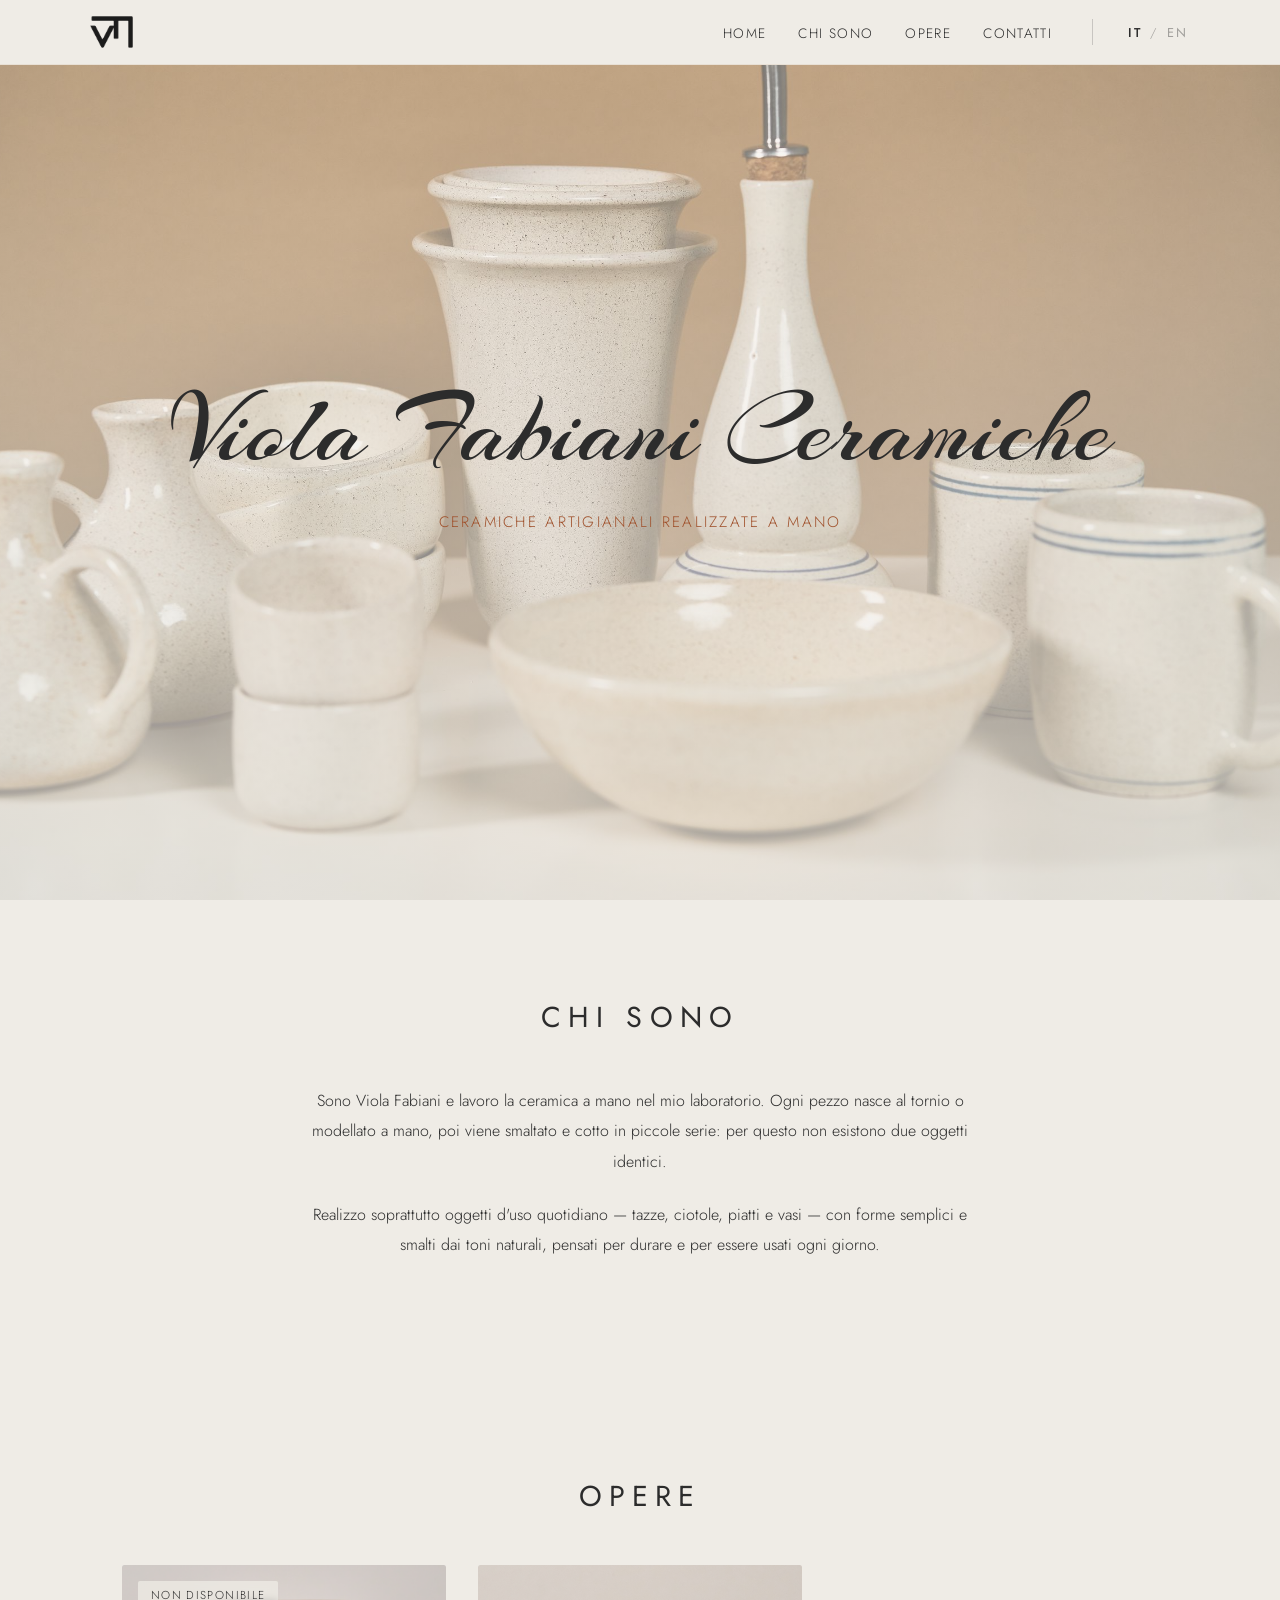
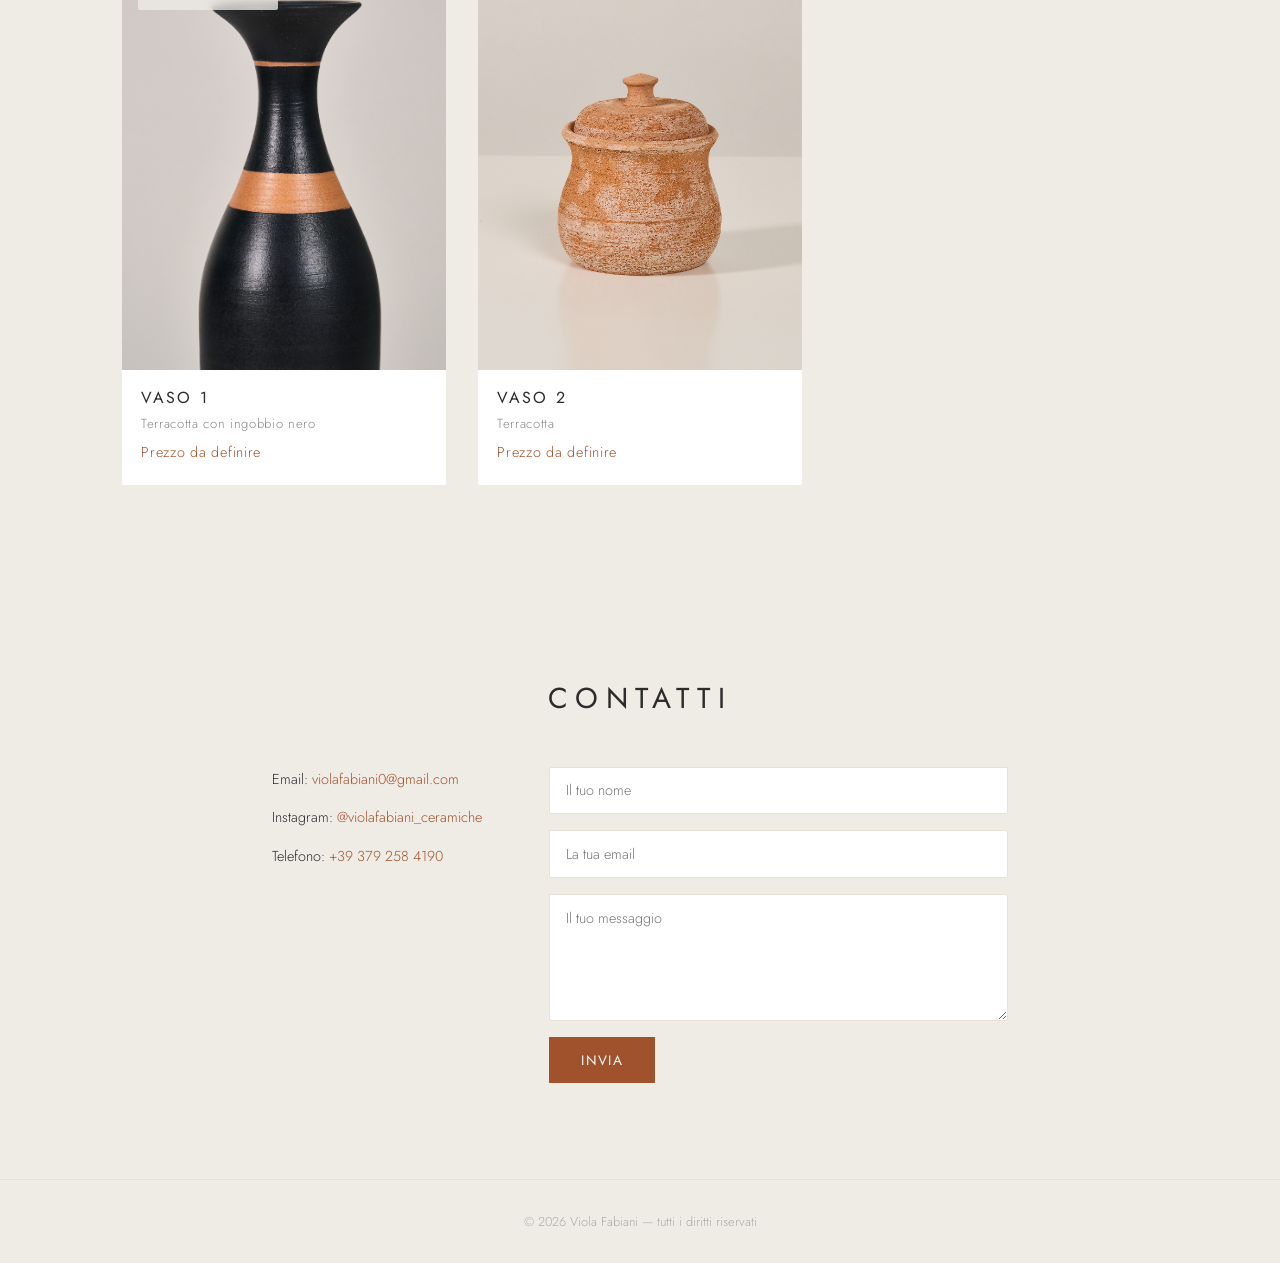
<file: index.html>
<!DOCTYPE html>
<html lang="it">
  <head>
    <meta charset="UTF-8" />
    <meta name="viewport" content="width=device-width, initial-scale=1.0" />
    <title>Viola Fabiani Ceramiche</title>
    <link rel="preconnect" href="https://fonts.googleapis.com" />
    <link rel="preconnect" href="https://fonts.gstatic.com" crossorigin />
    <link
      href="https://fonts.googleapis.com/css2?family=Arizonia&family=Jost:wght@300;400;500&display=swap"
      rel="stylesheet"
    />
    <link rel="icon" type="image/png" sizes="32x32" href="img/favicon-32.png?v=3" />
    <link rel="apple-touch-icon" href="img/apple-touch-icon.png?v=3" />
    <link rel="stylesheet" href="style.css" />
  </head>

  <body>

    <!-- HEADER / NAVIGAZIONE -->
    <!-- I testi con data-i18n vengono tradotti da lingua.js -->
    <header>
      <nav>
        <a href="#home" class="nav-logo"><img src="img/logo-vf.png?v=3" alt="Viola Fabiani Ceramiche" /></a>
        <ul id="menu-principale">
          <li><a href="#home" data-i18n="nav.home">Home</a></li>
          <li><a href="#chi-sono" data-i18n="nav.chiSono">Chi sono</a></li>
          <li><a href="#opere" data-i18n="nav.opere">Opere</a></li>
          <li><a href="#contatti" data-i18n="nav.contatti">Contatti</a></li>
        </ul>
        <div class="lingua-switch" aria-label="Lingua / Language">
          <button type="button" data-lingua="it" lang="it" title="Italiano">IT</button>
          <span aria-hidden="true">/</span>
          <button type="button" data-lingua="en" lang="en" title="English">EN</button>
        </div>
        <!-- Pulsante ☰ visibile solo su smartphone (gestito da menu.js) -->
        <button type="button" class="menu-toggle" aria-label="Menu" aria-expanded="false" aria-controls="menu-principale">
          <span></span><span></span><span></span>
        </button>
      </nav>
    </header>

    <!-- SEZIONE HERO -->
    <section id="home">
      <div class="hero-content">
        <h1>Viola Fabiani Ceramiche</h1>
        <p data-i18n="hero.sottotitolo">Ceramiche artigianali realizzate a mano</p>
      </div>
    </section>

    <!-- SEZIONE CHI SONO -->
    <!-- TESTO SEGNAPOSTO: i testi (italiano e inglese) si modificano in lingua.js -->
    <section id="chi-sono">
      <h2 data-i18n="chiSono.titolo">Chi sono</h2>
      <div class="chi-sono-testo">
        <p data-i18n="chiSono.p1">
          Sono Viola Fabiani e lavoro la ceramica a mano nel mio laboratorio.
          Ogni pezzo nasce al tornio o modellato a mano, poi viene smaltato e
          cotto in piccole serie: per questo non esistono due oggetti identici.
        </p>
        <p data-i18n="chiSono.p2">
          Realizzo soprattutto oggetti d'uso quotidiano — tazze, ciotole,
          piatti e vasi — con forme semplici e smalti dai toni naturali, pensati
          per durare e per essere usati ogni giorno.
        </p>
      </div>
    </section>

    <!-- SEZIONE OPERE -->
    <section id="opere">
      <h2 data-i18n="opere.titolo">Opere</h2>
      <div id="gallery-grid">
        <!-- Le card verranno generate da main.js -->
      </div>
    </section>

    <!-- SEZIONE CONTATTI -->
    <section id="contatti">
      <h2 data-i18n="contatti.titolo">Contatti</h2>
      <div class="contatti-wrapper">

        <div class="contatti-info">
          <p>Email: <a href="mailto:violafabiani0@gmail.com">violafabiani0@gmail.com</a></p>
          <p>Instagram: <a href="https://instagram.com/violafabiani_ceramiche" target="_blank">@violafabiani_ceramiche</a></p>
          <p><span data-i18n="contatti.telefono">Telefono:</span> <a href="tel:+393792584190">+39 379 258 4190</a></p>
        </div>

        <form id="contact-form" action="https://formspree.io/f/XXXXXXXX" method="POST">
          <input type="text" name="name" placeholder="Il tuo nome" data-i18n-placeholder="form.nome" required />
          <input type="email" name="email" placeholder="La tua email" data-i18n-placeholder="form.email" required />
          <textarea name="message" placeholder="Il tuo messaggio" data-i18n-placeholder="form.messaggio" rows="5" required></textarea>
          <button type="submit" data-i18n="form.invia">Invia</button>
        </form>

      </div>
    </section>

    <!-- FOOTER -->
    <footer>
      <p data-i18n="footer.diritti">© 2026 Viola Fabiani — tutti i diritti riservati</p>
    </footer>

    <script src="lingua.js"></script>
    <script src="menu.js"></script>
    <script src="main.js"></script>
  </body>
</html>
</file>
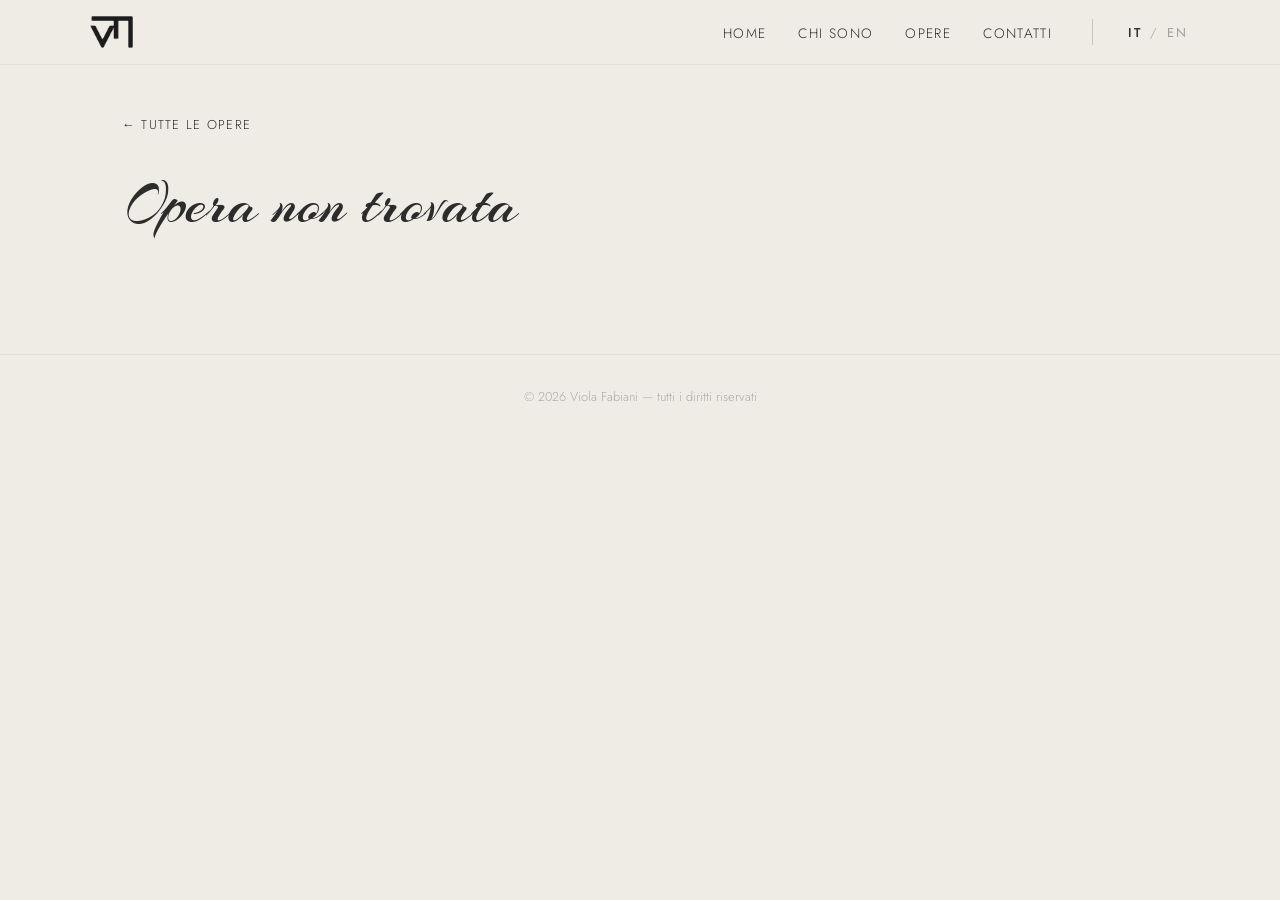
<file: opera.html>
<!DOCTYPE html>
<html lang="it">
  <head>
    <meta charset="UTF-8" />
    <meta name="viewport" content="width=device-width, initial-scale=1.0" />
    <title>Opera — Viola Fabiani Ceramiche</title>
    <link rel="preconnect" href="https://fonts.googleapis.com" />
    <link rel="preconnect" href="https://fonts.gstatic.com" crossorigin />
    <link
      href="https://fonts.googleapis.com/css2?family=Arizonia&family=Jost:wght@300;400;500&display=swap"
      rel="stylesheet"
    />
    <link rel="icon" type="image/png" sizes="32x32" href="img/favicon-32.png?v=3" />
    <link rel="apple-touch-icon" href="img/apple-touch-icon.png?v=3" />
    <link rel="stylesheet" href="style.css" />
  </head>

  <body>

    <!-- HEADER / NAVIGAZIONE -->
    <!-- I testi con data-i18n vengono tradotti da lingua.js -->
    <header>
      <nav>
        <a href="index.html" class="nav-logo"><img src="img/logo-vf.png?v=3" alt="Viola Fabiani Ceramiche" /></a>
        <ul id="menu-principale">
          <li><a href="index.html#home" data-i18n="nav.home">Home</a></li>
          <li><a href="index.html#chi-sono" data-i18n="nav.chiSono">Chi sono</a></li>
          <li><a href="index.html#opere" data-i18n="nav.opere">Opere</a></li>
          <li><a href="index.html#contatti" data-i18n="nav.contatti">Contatti</a></li>
        </ul>
        <div class="lingua-switch" aria-label="Lingua / Language">
          <button type="button" data-lingua="it" lang="it" title="Italiano">IT</button>
          <span aria-hidden="true">/</span>
          <button type="button" data-lingua="en" lang="en" title="English">EN</button>
        </div>
        <!-- Pulsante ☰ visibile solo su smartphone (gestito da menu.js) -->
        <button type="button" class="menu-toggle" aria-label="Menu" aria-expanded="false" aria-controls="menu-principale">
          <span></span><span></span><span></span>
        </button>
      </nav>
    </header>

    <!-- DETTAGLIO OPERA (riempito da opera.js) -->
    <main id="dettaglio-opera">
      <a href="index.html#opere" class="torna-indietro" data-i18n="opera.tutte">← Tutte le opere</a>

      <div class="dettaglio-wrapper">
        <div class="dettaglio-foto">
          <img id="foto-principale" alt="" />
          <div id="miniature"></div>
        </div>

        <div class="dettaglio-info">
          <h1 id="opera-titolo"></h1>
          <p id="opera-materiale" class="opera-materiale"></p>
          <p id="opera-descrizione" class="opera-descrizione"></p>
          <p id="opera-prezzo" class="opera-prezzo"></p>
          <a href="index.html#contatti" class="bottone" data-i18n="opera.contattami">Per info contattami</a>
        </div>
      </div>
    </main>

    <!-- FOOTER -->
    <footer>
      <p data-i18n="footer.diritti">© 2026 Viola Fabiani — tutti i diritti riservati</p>
    </footer>

    <script src="lingua.js"></script>
    <script src="menu.js"></script>
    <script src="opera.js"></script>
  </body>
</html>
</file>
<file: style.css>
/* ========================
   VARIABILI E RESET
======================== */
:root {
  --colore-sfondo: #efece6;
  --colore-testo: #2c2c2c;
  --colore-accento: #a0522d;
  --colore-chiaro: #e8e0d5;
  /* Corsivo calligrafico, come la firma sul biglietto da visita */
  --font-firma: "Arizonia", cursive;
  /* Sans geometrico a tratto uniforme, come il monogramma VF */
  --font-titoli: "Jost", sans-serif;
  --font-testo: "Jost", sans-serif;
}

* {
  margin: 0;
  padding: 0;
  box-sizing: border-box;
}

html {
  scroll-behavior: smooth;
}

body {
  background-color: var(--colore-sfondo);
  color: var(--colore-testo);
  font-family: var(--font-testo);
  font-weight: 300;
}

/* ========================
   HEADER E NAVIGAZIONE
======================== */
header {
  position: fixed;
  top: 0;
  width: 100%;
  background-color: var(--colore-sfondo);
  border-bottom: 1px solid var(--colore-chiaro);
  z-index: 100;
  padding: 1rem 2rem;
}

nav {
  display: flex;
  justify-content: space-between;
  align-items: center;
  max-width: 1100px;
  margin: 0 auto;
}

.nav-logo {
  display: flex;
  align-items: center;
}

.nav-logo img {
  height: 32px;
  width: auto;
  display: block;
}

nav ul {
  list-style: none;
  display: flex;
  gap: 2rem;
  margin-left: auto; /* menu e selettore lingua allineati a destra */
}

nav ul a {
  text-decoration: none;
  color: var(--colore-testo);
  font-size: 0.85rem;
  letter-spacing: 0.1em;
  text-transform: uppercase;
  transition: color 0.2s;
}

nav ul a:hover {
  color: var(--colore-accento);
}

/* Selettore lingua IT / EN */
.lingua-switch {
  display: flex;
  align-items: center;
  gap: 0.4rem;
  margin-left: 2.5rem;
  padding-left: 2rem;
  border-left: 1px solid rgba(44, 44, 44, 0.2);
  font-size: 0.8rem;
  letter-spacing: 0.1em;
  color: rgba(44, 44, 44, 0.4);
}

.lingua-switch button {
  background: none;
  border: none;
  padding: 0.2rem;
  font-family: var(--font-testo);
  font-size: inherit;
  letter-spacing: inherit;
  color: inherit;
  cursor: pointer;
  transition: color 0.2s;
}

.lingua-switch button:hover {
  color: var(--colore-accento);
}

.lingua-switch button.attiva {
  color: var(--colore-testo);
  font-weight: 500;
}

/* Pulsante ☰: nascosto su computer, mostrato su smartphone */
.menu-toggle {
  display: none;
  flex-direction: column;
  justify-content: center;
  gap: 5px;
  width: 44px;
  height: 44px;
  margin-right: -10px; /* allinea le linee al bordo pur con un'area di tocco ampia */
  padding: 10px;
  background: none;
  border: none;
  cursor: pointer;
}

.menu-toggle span {
  display: block;
  height: 1.5px;
  background-color: var(--colore-testo);
  transition: transform 0.25s, opacity 0.2s;
}

/* ☰ → ✕ quando il menu è aperto */
.menu-aperto .menu-toggle span:nth-child(1) {
  transform: translateY(6.5px) rotate(45deg);
}
.menu-aperto .menu-toggle span:nth-child(2) {
  opacity: 0;
}
.menu-aperto .menu-toggle span:nth-child(3) {
  transform: translateY(-6.5px) rotate(-45deg);
}

/* ========================
   HERO
======================== */
#home {
  height: 100vh;
  height: 100svh; /* su smartphone esclude le barre del browser */
  max-width: none; /* la foto occupa tutta la larghezza dello schermo */
  /* Velo color crema sopra la foto: la tiene in secondo piano
     e lascia il titolo ben leggibile. Aumentare 0.72 per schiarire di più. */
  background:
    linear-gradient(rgba(239, 236, 230, 0.40), rgba(239, 236, 230, 0.72)),
    url("img/foto-principale-web.jpg") center / cover no-repeat,
    var(--colore-chiaro);
  display: flex;
  align-items: center;
  justify-content: center;
  text-align: center;
  padding: 2rem;
}

.hero-content h1 {
  font-family: var(--font-firma);
  font-size: clamp(3rem, 8vw, 6.5rem);
  font-weight: 400;
  margin-bottom: 1rem;
}

.hero-content p {
  font-size: 0.95rem;
  letter-spacing: 0.15em;
  text-transform: uppercase;
  color: var(--colore-accento);
}

/* ========================
   SEZIONI GENERALI
======================== */
section {
  padding: 6rem 2rem;
  max-width: 1100px;
  margin: 0 auto;
  scroll-margin-top: 4rem; /* compensa l'header fisso quando si arriva dal menu */
}

section h2 {
  font-family: var(--font-titoli);
  font-size: clamp(1.3rem, 2.5vw, 1.8rem);
  font-weight: 400;
  margin-bottom: 3rem;
  text-align: center;
  text-transform: uppercase;
  letter-spacing: 0.25em;
}

/* ========================
   CHI SONO
======================== */
#chi-sono {
  max-width: 750px;
  scroll-margin-top: 4rem; /* compensa l'header fisso */
}

.chi-sono-testo p {
  font-size: 1rem;
  line-height: 1.9;
  margin-bottom: 1.4rem;
  text-align: center;
}

/* ========================
   GALLERIA
======================== */
#galleria {
  max-width: 1100px;
}

#gallery-grid {
  display: grid;
  grid-template-columns: repeat(auto-fill, minmax(280px, 1fr));
  gap: 2rem;
}

.card {
  position: relative; /* riferimento per l'etichetta "Non disponibile" */
  display: block;
  text-decoration: none;
  color: inherit;
  background-color: white;
  border-radius: 2px;
  overflow: hidden;
  transition: transform 0.3s, box-shadow 0.3s;
}

/* Effetto al passaggio del mouse solo dove c'è un mouse
   (sui touchscreen resterebbe "attivo" dopo il tocco) */
@media (hover: hover) {
  .card:hover {
    transform: translateY(-4px);
    box-shadow: 0 8px 24px rgba(0, 0, 0, 0.08);
  }
}

.card img {
  width: 100%;
  aspect-ratio: 4 / 5;
  object-fit: cover;
  display: block;
}

.badge-non-disponibile {
  position: absolute;
  top: 1rem;
  left: 1rem;
  z-index: 1;
  padding: 0.4rem 0.8rem;
  background-color: rgba(239, 236, 230, 0.75); /* colore sfondo, semi trasparente */
  backdrop-filter: blur(4px);
  -webkit-backdrop-filter: blur(4px);
  color: var(--colore-testo);
  font-size: 0.72rem;
  letter-spacing: 0.12em;
  text-transform: uppercase;
  border-radius: 2px;
}

.card-info {
  padding: 1rem 1.2rem 1.4rem;
}

.card-info h3 {
  font-family: var(--font-titoli);
  font-size: 1rem;
  font-weight: 400;
  text-transform: uppercase;
  letter-spacing: 0.15em;
  margin-bottom: 0.3rem;
}

.card-info p {
  font-size: 0.82rem;
  color: #888;
  letter-spacing: 0.05em;
}

.card-info .prezzo {
  margin-top: 0.6rem;
  font-size: 0.9rem;
  color: var(--colore-accento);
}

/* ========================
   PAGINA DETTAGLIO OPERA
======================== */
#dettaglio-opera {
  max-width: 1100px;
  margin: 0 auto;
  padding: 7rem 2rem 5rem; /* spazio in alto per l'header fisso */
}

.torna-indietro {
  display: inline-block;
  margin-bottom: 2rem;
  font-size: 0.8rem;
  letter-spacing: 0.1em;
  text-transform: uppercase;
  text-decoration: none;
  color: var(--colore-testo);
  transition: color 0.2s;
}

.torna-indietro:hover {
  color: var(--colore-accento);
}

.dettaglio-wrapper {
  display: grid;
  grid-template-columns: 3fr 2fr;
  gap: 4rem;
  align-items: start;
}

#foto-principale {
  width: 100%;
  aspect-ratio: 4 / 5;
  object-fit: cover;
  display: block;
  background-color: var(--colore-chiaro);
}

#miniature {
  display: flex;
  gap: 0.8rem;
  margin-top: 0.8rem;
}

#miniature img {
  width: 80px;
  aspect-ratio: 4 / 5;
  object-fit: cover;
  cursor: pointer;
  opacity: 0.6;
  border: 1px solid transparent;
  transition: opacity 0.2s, border-color 0.2s;
}

#miniature img:hover,
#miniature img.selezionata {
  opacity: 1;
  border-color: var(--colore-accento);
}

.dettaglio-info {
  position: sticky;
  top: 7rem;
}

.dettaglio-info h1 {
  font-family: var(--font-firma);
  font-size: clamp(2.6rem, 5vw, 3.8rem);
  font-weight: 400;
  margin-bottom: 0.4rem;
}

.opera-materiale {
  font-size: 0.82rem;
  letter-spacing: 0.1em;
  text-transform: uppercase;
  color: #888;
  margin-bottom: 2rem;
}

.opera-descrizione {
  line-height: 1.9;
  margin-bottom: 2rem;
}

.opera-prezzo {
  font-family: var(--font-titoli);
  font-size: 1.3rem;
  font-weight: 400;
  letter-spacing: 0.05em;
  color: var(--colore-accento);
  margin-bottom: 2rem;
}

.bottone {
  display: inline-block;
  background-color: var(--colore-accento);
  color: white;
  text-decoration: none;
  padding: 0.8rem 2rem;
  font-size: 0.85rem;
  letter-spacing: 0.1em;
  text-transform: uppercase;
  transition: opacity 0.2s;
}

.bottone:hover {
  opacity: 0.85;
}

/* ========================
   CONTATTI
======================== */
#contatti {
  max-width: 800px;
}

.contatti-wrapper {
  display: grid;
  grid-template-columns: 1fr 2fr;
  gap: 3rem;
  align-items: start;
}

.contatti-info p {
  margin-bottom: 0.8rem;
  font-size: 0.9rem;
  line-height: 1.8;
}

.contatti-info a {
  color: var(--colore-accento);
  text-decoration: none;
}

.contatti-info a:hover {
  text-decoration: underline;
}

#contact-form {
  display: flex;
  flex-direction: column;
  gap: 1rem;
}

#contact-form input,
#contact-form textarea {
  background-color: white;
  border: 1px solid var(--colore-chiaro);
  border-radius: 2px;
  padding: 0.8rem 1rem;
  font-family: var(--font-testo);
  font-size: 0.9rem;
  font-weight: 300;
  color: var(--colore-testo);
  outline: none;
  transition: border-color 0.2s;
}

#contact-form input:focus,
#contact-form textarea:focus {
  border-color: var(--colore-accento);
}

#contact-form button {
  align-self: flex-start;
  background-color: var(--colore-accento);
  color: white;
  border: none;
  padding: 0.8rem 2rem;
  font-family: var(--font-testo);
  font-size: 0.85rem;
  letter-spacing: 0.1em;
  text-transform: uppercase;
  cursor: pointer;
  transition: opacity 0.2s;
}

#contact-form button:hover {
  opacity: 0.85;
}

/* ========================
   FOOTER
======================== */
footer {
  text-align: center;
  padding: 2rem;
  font-size: 0.8rem;
  color: #aaa;
  border-top: 1px solid var(--colore-chiaro);
}

/* ========================
   RESPONSIVE — TABLET
======================== */
@media (max-width: 800px) {
  .dettaglio-wrapper {
    grid-template-columns: 1fr;
    gap: 2rem;
  }

  .dettaglio-info {
    position: static;
  }
}

/* ========================
   RESPONSIVE — SMARTPHONE
======================== */
@media (max-width: 760px) {
  /* --- Intestazione: logo | IT/EN | ☰ --- */
  header {
    padding: 0.6rem 1.25rem;
  }

  .menu-toggle {
    display: flex;
  }

  .lingua-switch {
    margin-left: auto;
    margin-right: 0.5rem;
    padding-left: 0;
    border-left: none;
  }

  .lingua-switch button {
    padding: 0.6rem 0.3rem; /* area di tocco più comoda */
  }

  /* Le voci del menu diventano un pannello sotto l'intestazione */
  nav ul {
    display: none;
    position: absolute;
    top: 100%;
    left: 0;
    right: 0;
    flex-direction: column;
    gap: 0;
    margin-left: 0;
    padding: 0.5rem 1.25rem 1rem;
    background-color: var(--colore-sfondo);
    border-bottom: 1px solid var(--colore-chiaro);
    box-shadow: 0 12px 24px rgba(0, 0, 0, 0.06);
  }

  .menu-aperto nav ul {
    display: flex;
  }

  nav ul a {
    display: block;
    padding: 0.9rem 0;
    font-size: 0.85rem;
    border-bottom: 1px solid var(--colore-chiaro);
  }

  nav ul li:last-child a {
    border-bottom: none;
  }

  /* --- Home --- */
  #home {
    padding: 5rem 1.25rem 2rem;
  }

  .hero-content h1 {
    line-height: 1.2;
  }

  .hero-content p {
    font-size: 0.78rem;
    letter-spacing: 0.12em;
    line-height: 1.7;
  }

  /* --- Sezioni --- */
  section {
    padding: 4rem 1.25rem;
  }

  section h2 {
    margin-bottom: 2rem;
  }

  .chi-sono-testo p {
    font-size: 0.95rem;
    line-height: 1.8;
    text-align: left; /* più leggibile su righe corte */
  }

  /* --- Opere: due colonne affiancate --- */
  #gallery-grid {
    grid-template-columns: repeat(2, 1fr);
    gap: 0.9rem;
  }

  .card-info {
    padding: 0.7rem 0.8rem 1rem;
  }

  .card-info h3 {
    font-size: 0.82rem;
    letter-spacing: 0.1em;
  }

  .card-info p {
    font-size: 0.75rem;
    line-height: 1.4;
  }

  .badge-non-disponibile {
    top: 0.5rem;
    left: 0.5rem;
    padding: 0.3rem 0.5rem;
    font-size: 0.6rem;
    letter-spacing: 0.08em;
  }

  /* --- Contatti --- */
  .contatti-wrapper {
    grid-template-columns: 1fr;
    gap: 2rem;
  }

  .contatti-info a {
    overflow-wrap: anywhere; /* l'email lunga va a capo invece di uscire */
  }

  #contact-form input,
  #contact-form textarea {
    font-size: 16px; /* sotto i 16px l'iPhone ingrandisce la pagina al tocco */
  }

  #contact-form button,
  .bottone {
    width: 100%;
    text-align: center;
    padding: 1rem;
  }

  /* --- Pagina dettaglio opera --- */
  #dettaglio-opera {
    padding: 5rem 1.25rem 3rem;
  }

  .torna-indietro {
    margin-bottom: 1.2rem;
  }

  #miniature {
    overflow-x: auto; /* con tante foto le miniature scorrono di lato */
    padding-bottom: 0.3rem;
  }

  #miniature img {
    width: 64px;
    flex-shrink: 0;
  }

  .dettaglio-info h1 {
    font-size: 2.6rem;
  }

  .opera-materiale,
  .opera-descrizione,
  .opera-prezzo {
    margin-bottom: 1.4rem;
  }

  footer {
    padding: 1.5rem 1.25rem;
  }
}
</file>
